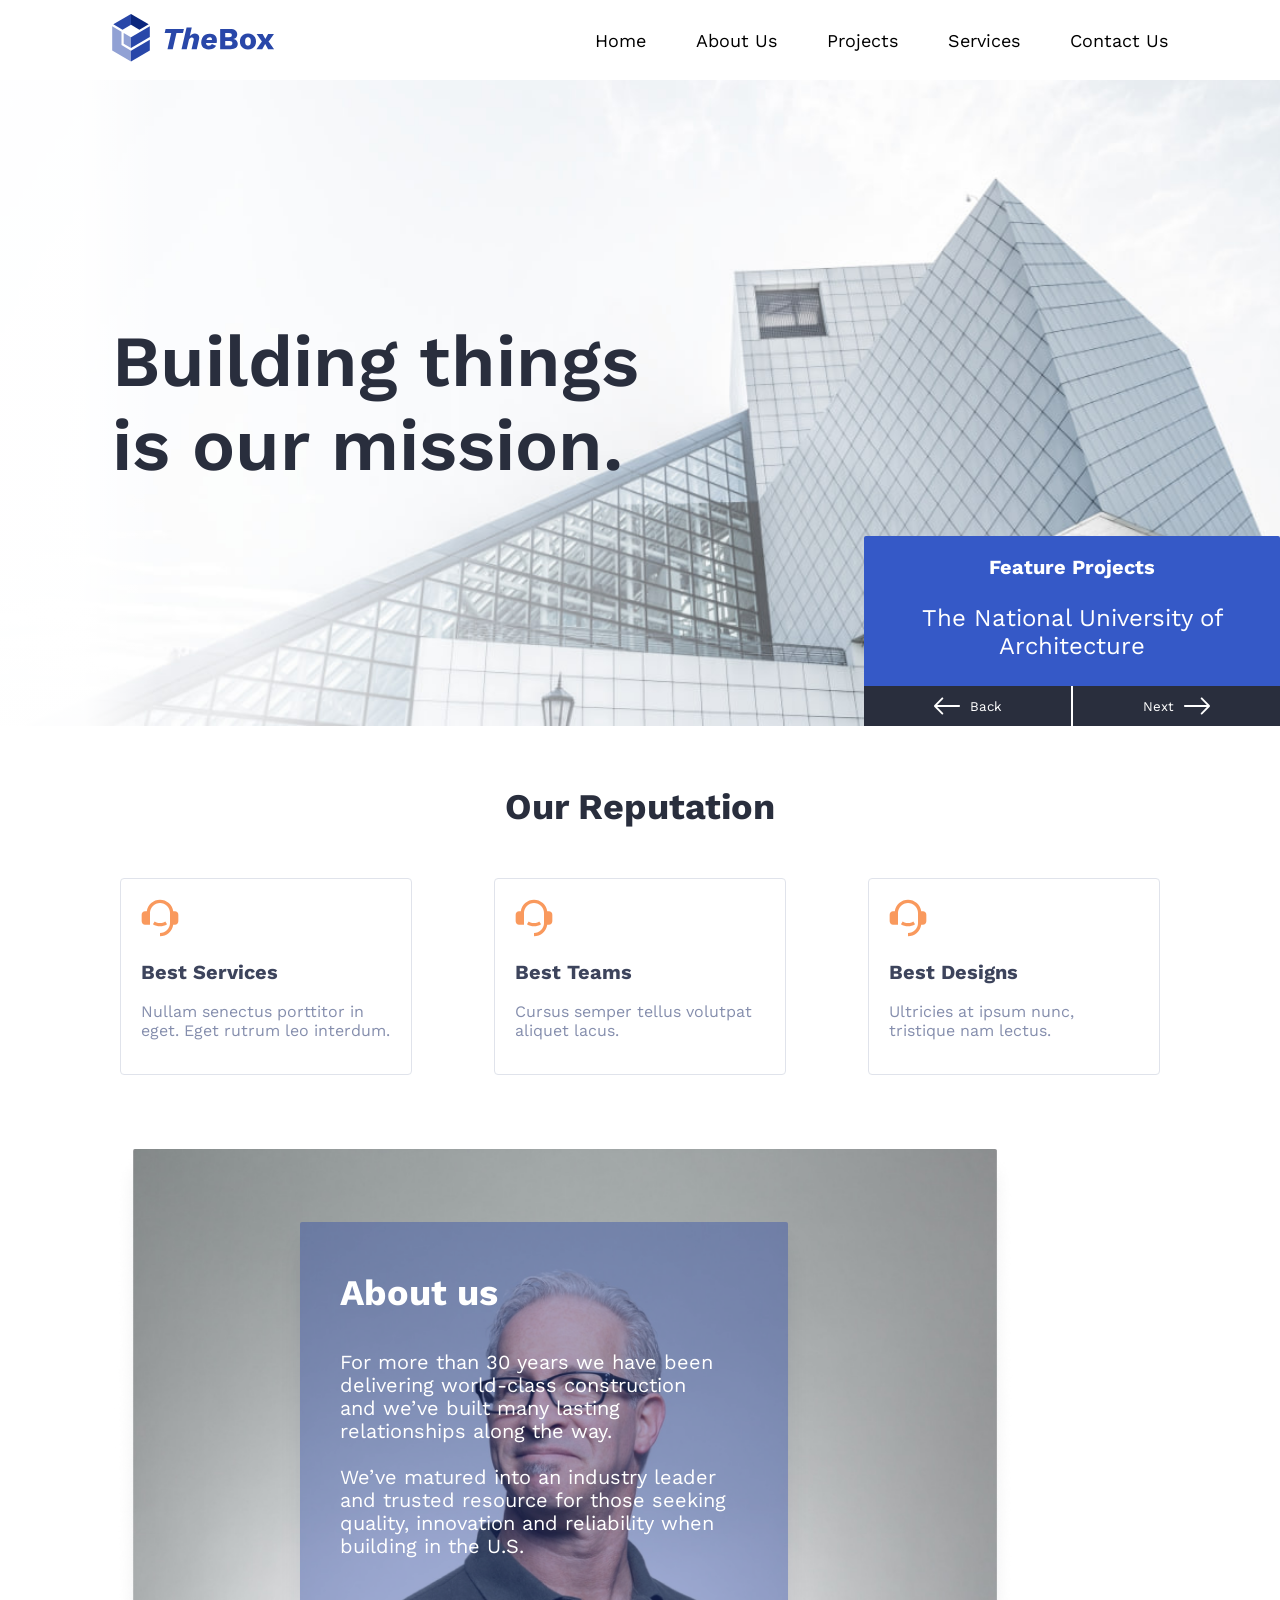
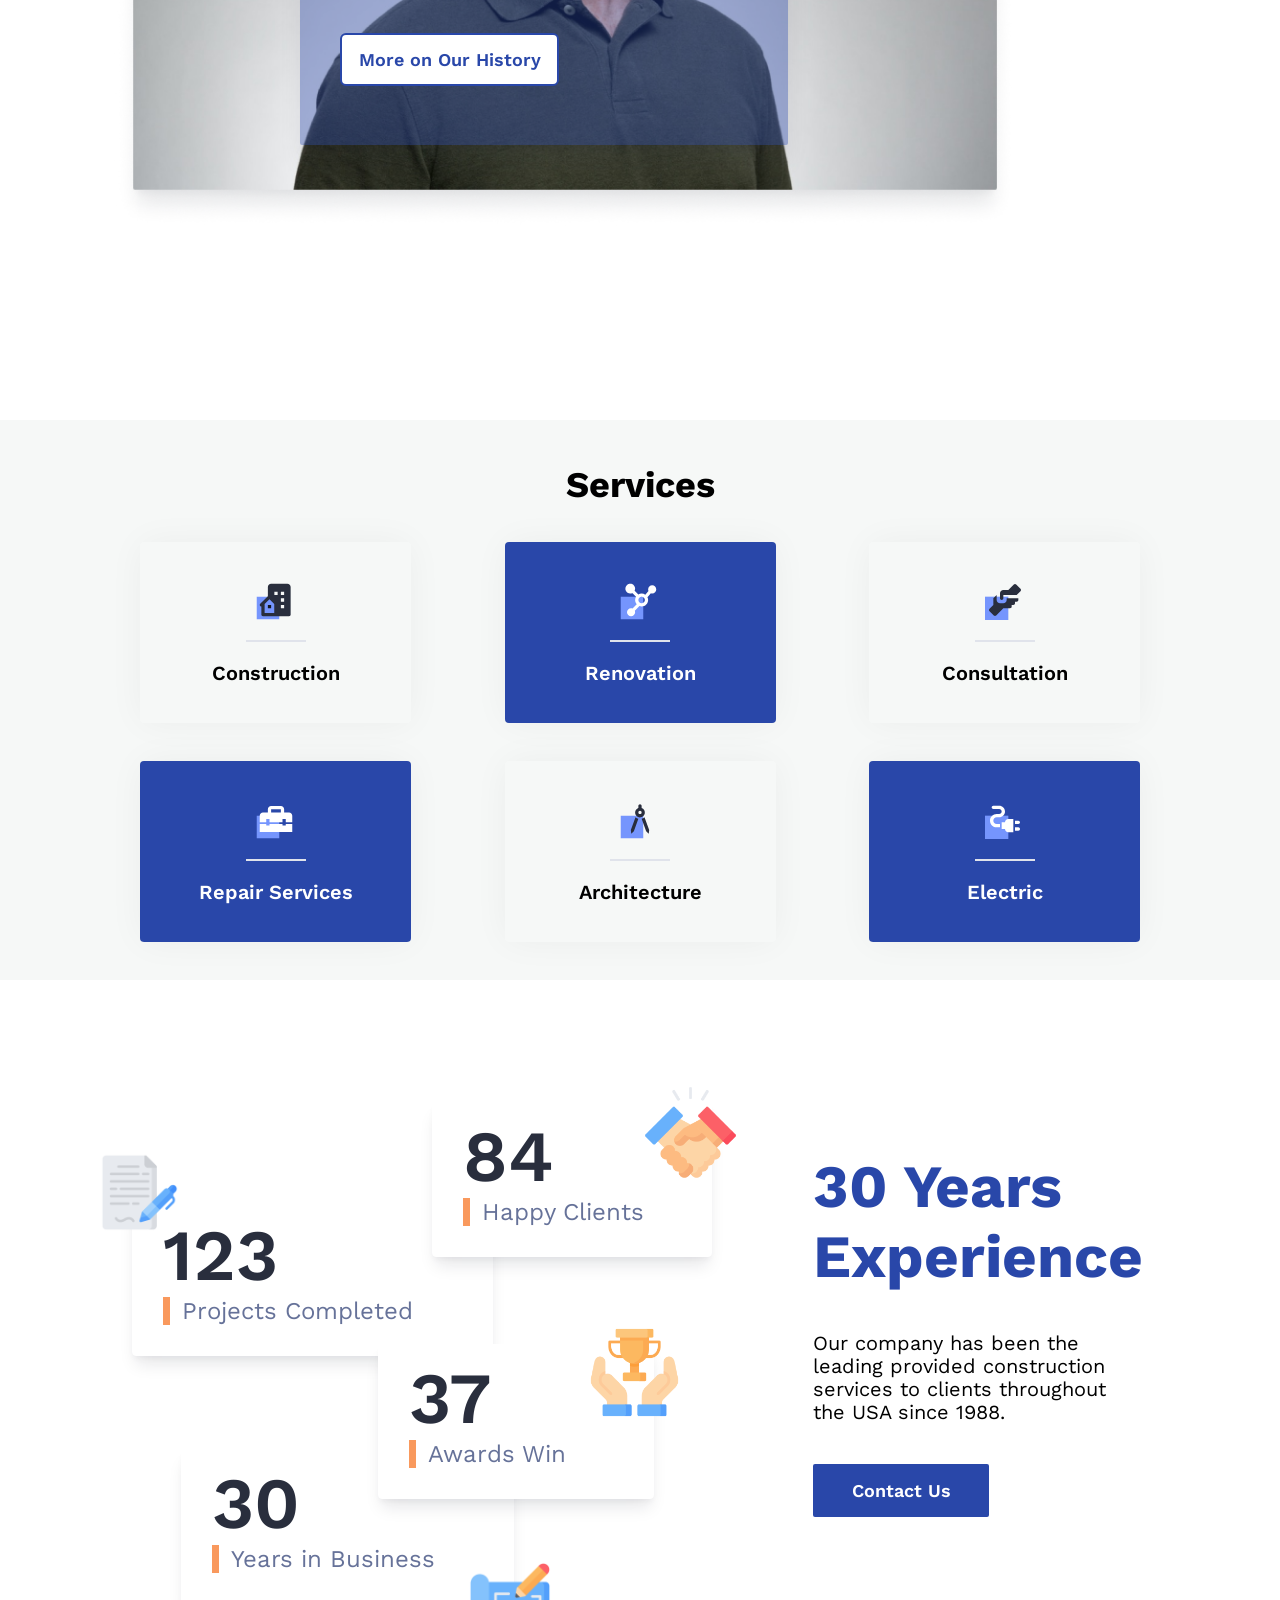
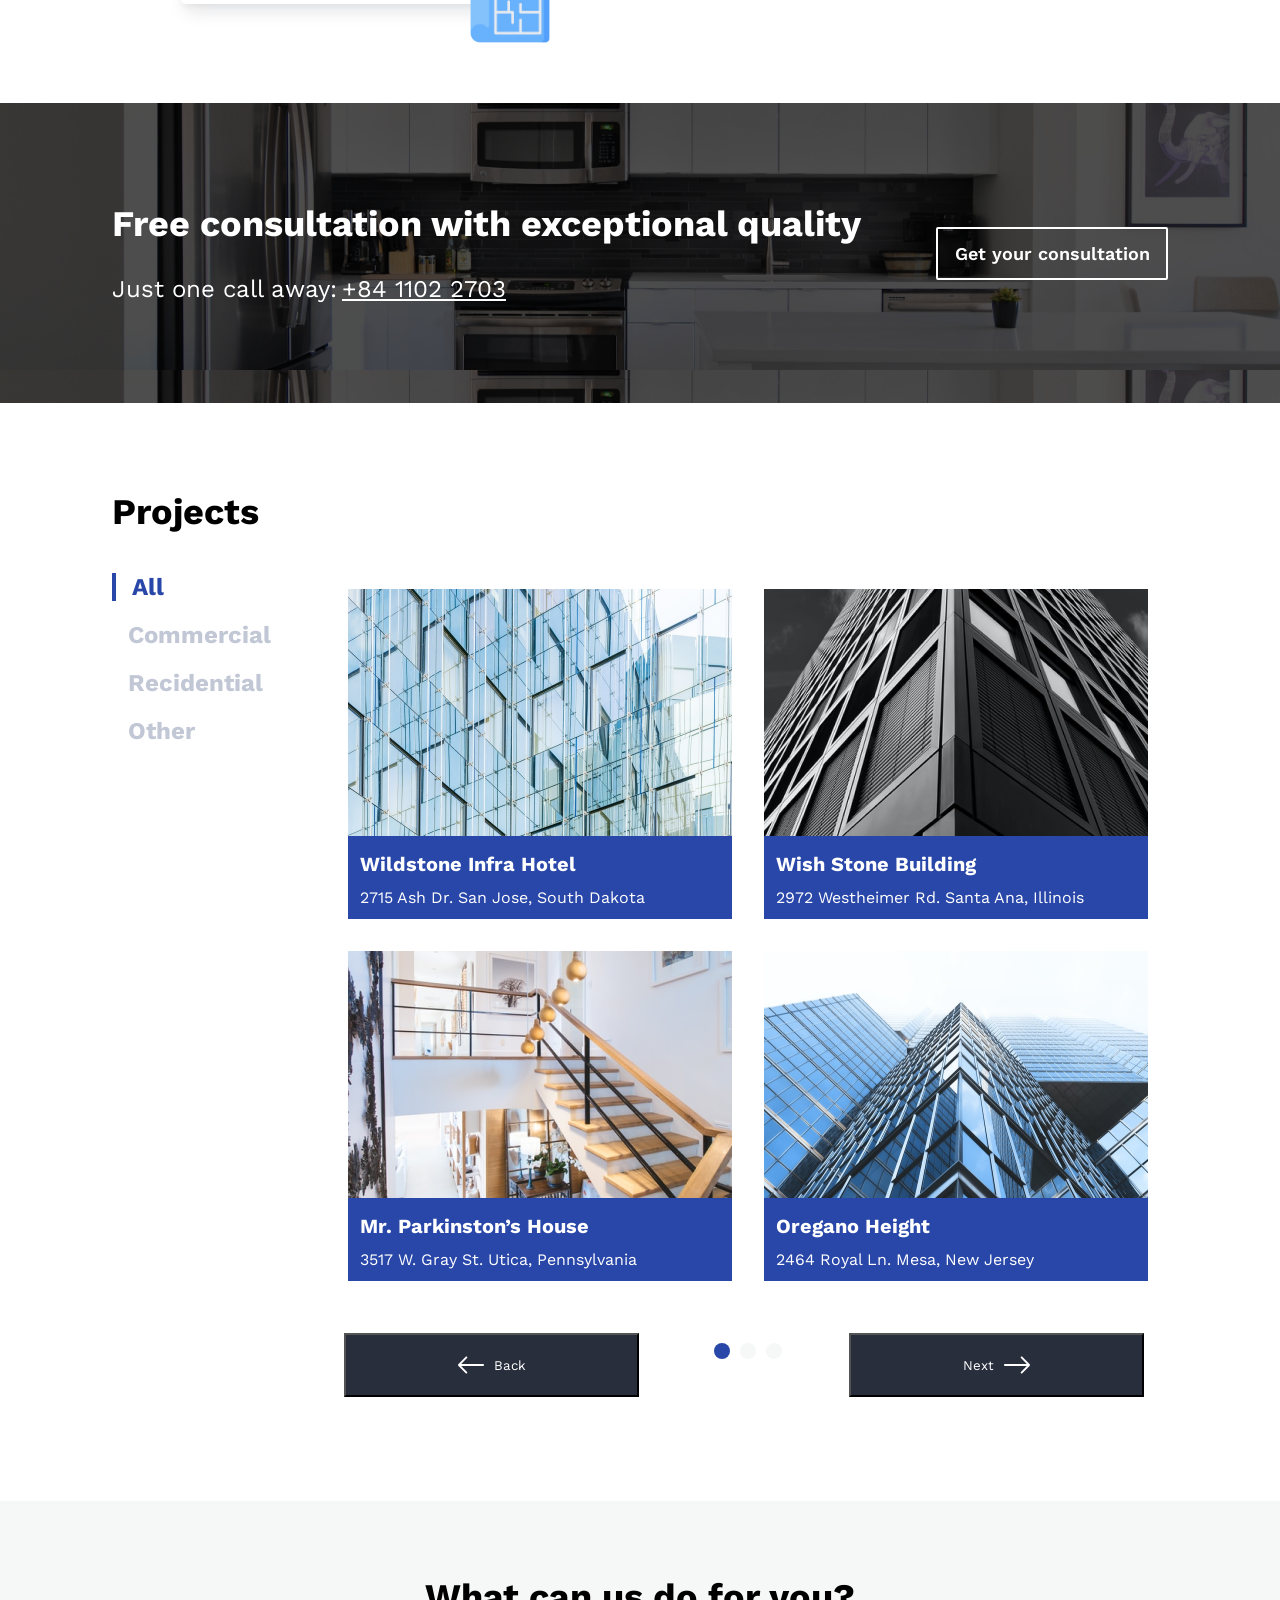
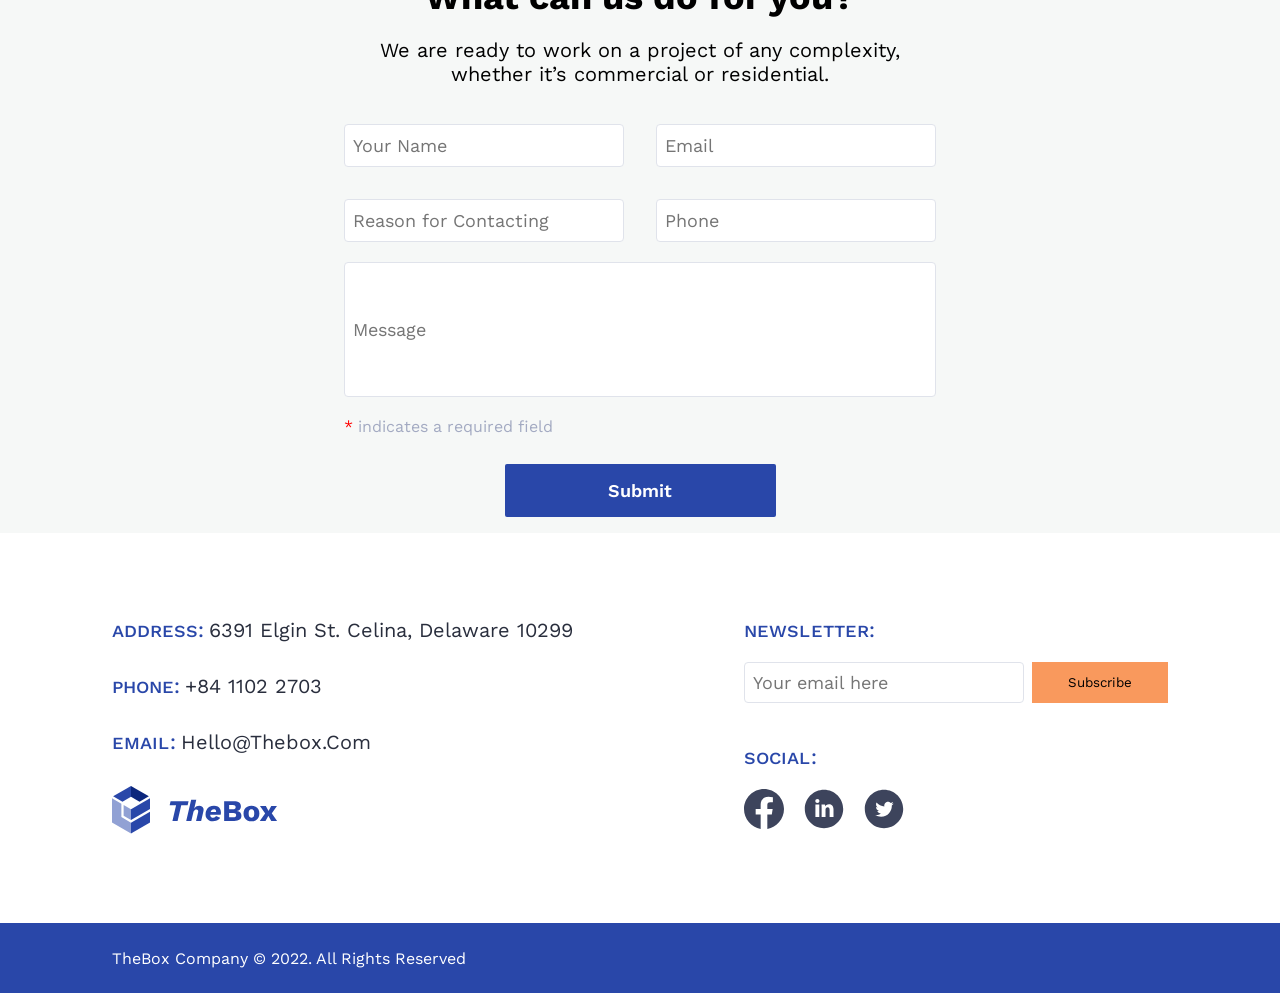
<file: main.html>
<!DOCTYPE html>
<html lang="en">
    <head>
        <meta name="viewport" content="width=device-width, initial-scale=1.0" />
        <title>TheBox</title>
        <link rel="stylesheet" href="css/style.css" />
        <!-- <link rel="stylesheet" href="slick/slick.css"> -->
    </head>
    <body class="body">
        <!-- ----------------------------------------------------- -->
        <header class="header">
            <div class="header-logo">
                <a href="main.html">
                    <img class="header-logo_img" src="/image/Logo.svg" alt="Logo">
                </a>
                <a href="main.html">
                    <img class="header-logo_text" src="/image/TheBox.svg" alt="TheBox">
                </a>       
            </div>
            <div class="header_menu">
                <p>Home</p>
                <p>About Us</p>
                <p>Projects</p>
                <p>Services</p>
                <p>Contact Us</p>
            </div>
            <div class="header_menuMobile">
                <img src="image/icons8-menu.svg" alt="">
                <div class="header_menuMobile-popUp">
                    <p>Home</p>
                    <p>About Us</p>
                    <p>Projects</p>
                    <p>Services</p>
                    <p>Contact Us</p>
                </div>
            </div>
            
        </header>
        <!-- ----------------------------------------------------- -->
        <main class="main">
            <div class="main-hero">
                <h1>Building things <br>is our mission.</h1>
                <div class="main-slider">
                    <div class="main-slider-elem">
                        <p class="main-slider_head">Feature Projects</p>
                        <p class="main-slider_cont">The National University of Architecture</p>
                    </div>
                    <div class="main-slider-elem">
                        <p class="main-slider_head">Feature Projects</p>
                        <p class="main-slider_cont">The National University of Architecture</p>
                    </div>
                    <div class="main-slider-elem">
                        <p class="main-slider_head">Feature Projects</p>
                        <p class="main-slider_cont">The National University of Architecture</p>
                    </div>
                </div>
            </div>
            <div class="main-reasons">
                <h4 class="main-reasons_textH">Our Reputation</h4>
                <div class="main-resons-blocks">
                    <div class="main-resons-left block">
                        <img src="/image/operator.svg" alt="operator">
                        <p class="main-reasons_best">Best Services</p>
                        <p class="main-reasons_text">Nullam senectus porttitor in eget. Eget rutrum leo interdum.</p>
                    </div>
                    <div class="main-resons-center block">
                        <img src="/image/operator.svg" alt="operator">
                        <p class="main-reasons_best">Best Teams</p>
                        <p class="main-reasons_text">Cursus semper tellus volutpat aliquet lacus. </p>
                    </div>
                    <div class="main-resons-right block">
                        <img src="/image/operator.svg" alt="operator">
                        <p class="main-reasons_best">Best Designs</p>
                        <p class="main-reasons_text">Ultricies at ipsum nunc, tristique nam lectus.</p>
                    </div>
                </div>
            </div>
            <div class="main-aboutUs">
                <img class="main-aboutUs_face" src="/image/face.png" alt="face">
                <div class="main-aboutUs-box">
                    <h4>About us</h4>
                    <div class="main-aboutUs-box_text">
                        <p>For more than 30 years we have been delivering world-class construction and we’ve built many lasting relationships along the way.<br>
                            <br>
                            We’ve matured into an industry leader and trusted resource for those seeking quality, innovation and reliability when building in the U.S.</p>
                    </div>
                    <button class="main-aboutUs-box_but">More on Our History</button>
                </div>
            </div>
            <div class="main-services">
                <h4>Services</h4>
                <div class="main-services-boxs">
                    <div class="main-services-boxs-box">
                        <img src="/image/construction.svg" alt="Construction">
                        <div class="main-services-boxs-box_line"></div>
                        <p>Construction</p>
                    </div>
                    <div class="main-services-boxs-box blue">
                        <img src="/image/renovation.svg" alt="Construction">
                        <div class="main-services-boxs-box_line"></div>
                        <p>Renovation</p>
                    </div>
                    <div class="main-services-boxs-box">
                        <img src="/image/Consultation.svg" alt="Construction">
                        <div class="main-services-boxs-box_line"></div>
                        <p>Consultation</p>
                    </div>
                    <div class="main-services-boxs-box blue">
                        <img src="/image/Repair.svg" alt="Construction">
                        <div class="main-services-boxs-box_line"></div>
                        <p>Repair Services</p>
                    </div>
                    <div class="main-services-boxs-box">
                        <img src="/image/Architecture.svg" alt="Construction">
                        <div class="main-services-boxs-box_line"></div>
                        <p>Architecture</p>
                    </div>
                    <div class="main-services-boxs-box blue">
                        <img src="/image/Electric.svg" alt="Construction">
                        <div class="main-services-boxs-box_line"></div>
                        <p>Electric</p>
                    </div>
                </div>
            </div>
            <div class="main-stats">
                <div class="main-stats-prodject main-stats-block">
                    <h1>123</h1>
                    <div class="main-stats-block-group">
                        <div class="main-stats-block-group_polosa"></div>
                        <p>Projects Completed</p>
                    </div>
                    <img class="main-stats-block_iconLeft icon" src="/image/prodjects.svg" alt="prodjects">
                </div>
                <div class="main-stats-client main-stats-block">
                    <h1>84</h1>
                    <div class="main-stats-block-group">
                        <div class="main-stats-block-group_polosa"></div>
                        <p>Happy Clients</p>
                    </div>
                    <img class="main-stats-block_iconRight icon" src="/image/client.svg" alt="client">
                </div>
                <div class="main-stats-business main-stats-block">
                    <h1>30</h1>
                    <div class="main-stats-block-group">
                        <div class="main-stats-block-group_polosa"></div>
                        <p>Years in Business</p>
                    </div>
                    <img class="main-stats-block_icon icon" src="/image/business.svg" alt="business">
                </div>
                <div class="main-stats-win main-stats-block">
                    <h1>37</h1>
                    <div class="main-stats-block-group">
                        <div class="main-stats-block-group_polosa"></div>
                        <p>Awards Win</p>
                    </div>
                    <img class="main-stats-block_iconRight icon" src="/image/win.svg" alt="win">
                </div>
                <div class="main-stats-info">
                    <h2>30 Years Experience</h2>
                    <p>Our company has been the leading provided construction services to clients throughout the USA since 1988.</p>
                    <button>Contact Us</button>
                </div>
            </div>
            <div class="main-consultation">
                <div class="main-consultation-text">
                    <h4>Free consultation with exceptional quality</h4>
                    <div class="main-consultation-text-group">
                        <p>Just one call away:</p>
                        <p class="main-consultation-text-number">+84 1102 2703</p>
                    </div>
                </div>
                <button>Get your consultation</button>
            </div>
            <div class="main-projects">
                <div class="main-projects-menu">
                    <h4>Projects</h4>
                    <div class="main-projects-menu-button">
                        <button class="active">All</button>
                        <button>Commercial</button>
                        <button>Recidential</button>
                        <button>Other</button>
                    </div>
                </div>
                <div class="main-projects-slider">
                    <div class="main-projects-slider-elems">
                        <div class="main-projects-slider-elem">
                            <img src="image/slider/img1.png" alt="#">
                            <div class="main-projects-slider-elem-text">
                                <p class="main-projects-slider-elem__header">Wildstone Infra Hotel</p>
                                <p class="main-projects-slider-elem__info">2715 Ash Dr. San Jose, South Dakota</p>
                            </div>
                            
                        </div>
                        <div class="main-projects-slider-elem">
                            <img src="image/slider/img2.png" alt="#">
                            <div class="main-projects-slider-elem-text">
                                <p class="main-projects-slider-elem__header">Wish Stone Building</p>
                                <p class="main-projects-slider-elem__info">2972 Westheimer Rd. Santa Ana, Illinois </p>
                            </div>
                        </div>
                        <div class="main-projects-slider-elem">
                            <img src="image/slider/img3.png" alt="#">
                            <div class="main-projects-slider-elem-text">
                                <p class="main-projects-slider-elem__header">Mr. Parkinston’s House</p>
                                <p class="main-projects-slider-elem__info">3517 W. Gray St. Utica, Pennsylvania</p>
                            </div>
                        </div>
                        <div class="main-projects-slider-elem">
                            <img src="image/slider/img4.png" alt="#">
                            <div class="main-projects-slider-elem-text">
                                <p class="main-projects-slider-elem__header">Oregano Height</p>
                                <p class="main-projects-slider-elem__info">2464 Royal Ln. Mesa, New Jersey </p>
                            </div>
                        </div>
                        <!--  -->
                        <div class="main-projects-slider-elem">
                            <img src="image/slider/img1.png" alt="#">
                            <div class="main-projects-slider-elem-text">
                                <p class="main-projects-slider-elem__header">Wildstone Infra Hotel</p>
                                <p class="main-projects-slider-elem__info">2715 Ash Dr. San Jose, South Dakota</p>
                            </div>
                            
                        </div>
                        <div class="main-projects-slider-elem">
                            <img src="image/slider/img2.png" alt="#">
                            <div class="main-projects-slider-elem-text">
                                <p class="main-projects-slider-elem__header">Wish Stone Building</p>
                                <p class="main-projects-slider-elem__info">2972 Westheimer Rd. Santa Ana, Illinois </p>
                            </div>
                        </div>
                        <div class="main-projects-slider-elem">
                            <img src="image/slider/img3.png" alt="#">
                            <div class="main-projects-slider-elem-text">
                                <p class="main-projects-slider-elem__header">Mr. Parkinston’s House</p>
                                <p class="main-projects-slider-elem__info">3517 W. Gray St. Utica, Pennsylvania</p>
                            </div>
                        </div>
                        <div class="main-projects-slider-elem">
                            <img src="image/slider/img4.png" alt="#">
                            <div class="main-projects-slider-elem-text">
                                <p class="main-projects-slider-elem__header">Oregano Height</p>
                                <p class="main-projects-slider-elem__info">2464 Royal Ln. Mesa, New Jersey </p>
                            </div>
                        </div>
                         <!--  -->
                         <div class="main-projects-slider-elem">
                            <img src="image/slider/img1.png" alt="#">
                            <div class="main-projects-slider-elem-text">
                                <p class="main-projects-slider-elem__header">Wildstone Infra Hotel</p>
                                <p class="main-projects-slider-elem__info">2715 Ash Dr. San Jose, South Dakota</p>
                            </div>
                            
                        </div>
                        <div class="main-projects-slider-elem">
                            <img src="image/slider/img2.png" alt="#">
                            <div class="main-projects-slider-elem-text">
                                <p class="main-projects-slider-elem__header">Wish Stone Building</p>
                                <p class="main-projects-slider-elem__info">2972 Westheimer Rd. Santa Ana, Illinois </p>
                            </div>
                        </div>
                        <div class="main-projects-slider-elem">
                            <img src="image/slider/img3.png" alt="#">
                            <div class="main-projects-slider-elem-text">
                                <p class="main-projects-slider-elem__header">Mr. Parkinston’s House</p>
                                <p class="main-projects-slider-elem__info">3517 W. Gray St. Utica, Pennsylvania</p>
                            </div>
                        </div>
                        <div class="main-projects-slider-elem">
                            <img src="image/slider/img4.png" alt="#">
                            <div class="main-projects-slider-elem-text">
                                <p class="main-projects-slider-elem__header">Oregano Height</p>
                                <p class="main-projects-slider-elem__info">2464 Royal Ln. Mesa, New Jersey </p>
                            </div>
                        </div>
                    </div>
                </div>
            </div>
            <div class="main-forms">
                <h4>What can us do for you?</h4>
                <p>We are ready to work on a project of any complexity, whether it’s commercial or residential.</p>
                <div class="main-forms-inputs">
                    <div class="main-forms-inputs-small">
                        <input type="text" placeholder="Your Name">
                        <input type="text" placeholder="Email">
                        <input type="text" placeholder="Reason for Contacting">
                        <input type="text" placeholder="Phone">
                    </div>
                    <input type="text" class="main-forms-inputs-big" placeholder="Message">
                    <div class="main-forms-inputs-description">
                        <p class="red">*</p>
                        <p class="grey">indicates a required field</p>
                    </div>
                </div>
                <button class="main-forms-inputs__but submit">Submit</button>
                
            </div>
        </main>
        <!-- ----------------------------------------------------- -->
        <footer class="footer">
            <div class="footer-top">
                <div class="footer-top-info">
                    <div class="footer-top-info-line">
                        <p class="blue-color">ADDRESS:</p><p class="footer-top-info-line-text">6391 Elgin St. Celina, Delaware 10299</p>
                    </div>
                    <div class="footer-top-info-line">
                        <p class="blue-color">PHONE:</p><p class="footer-top-info-line-text">+84 1102 2703</p>
                    </div>
                    <div class="footer-top-info-line">
                        <p class="blue-color">EMAIL:</p><p class="footer-top-info-line-text">hello@thebox.com</p>
                    </div>
                    <div class="footer-top-info-line">
                        <a href="main.html">
                            <img  src="image/Logo.svg" alt="logo">
                        </a>
                        <a href="main.html">
                            <img class="footer-top-info-line-textLogo"  src="image/TheBox.svg" alt="TheBox">
                        </a>
                    </div>
                </div>
                <div class="footer-top-connection">
                    <div class="footer-top-connection-group">
                        <p class="blue-color">Newsletter:</p>
                        <div class="footer-top-connection-input">
                            <input type="text" placeholder="Your email here">
                            <button>Subscribe</button>
                        </div>
                    </div>
                    <div class="footer-top-connection-group">
                        <p class="blue-color">Social:</p>
                        <div class="footer-top-connection-networks">
                            <a href="https://ru-ru.facebook.com/">
                                <img src="image/akar-icons_facebook-fill.svg" alt="Facebook">
                            </a>
                            <a href="https://ru.linkedin.com/">
                                <img src="image/entypo-social_linkedin-with-circle.svg" alt="Linkedin">
                            </a>
                            <a href="https://twitter.com/?lang=ru">
                                <img src="image/entypo-social_twitter-with-circle.svg" alt="Twitter">
                            </a>
                        </div>
                    </div>
                </div>
            </div>
            <div class="footer-bottom">
                <p>TheBox Company © 2022. All Rights Reserved</p>
            </div>
        </footer>
        <div class="pop-up">
            <div class="pop-up-main-forms">
                <h4>What can us do for you?</h4>
                <p>We are ready to work on a project of any complexity, whether it’s commercial or residential.</p>
                <div class="main-forms-inputs">
                    <div class="main-forms-inputs-small">
                        <input id="name" type="text" placeholder="Your Name">
                        <input id="email" type="text" placeholder="Email">
                        <input id="reason" type="text" placeholder="Reason for Contacting">
                        <input id="phone" type="text" placeholder="Phone">
                    </div>
                    <input type="text" class="main-forms-inputs-big" placeholder="Message">
                    <div class="main-forms-inputs-description">
                        <p class="red">*</p>
                        <p class="grey">indicates a required field</p>
                    </div>
                </div>
                <button class="main-forms-inputs__but submit">Submit</button>
                <button class="main-forms-inputs__but cancle">Cancle</button>
            </div>
        </div>
        <script src="https://code.jquery.com/jquery-3.7.0.min.js"></script>
        <script src="slick/slick.min.js"></script>
        <script src="/js/script.js"></script>
    </body>
</html>
</file>
<file: css/style.css>
@import url('https://fonts.googleapis.com/css2?family=Work+Sans&display=swap');
* {
    padding: 0;
    margin: 0;
    box-sizing: border-box;
    font-family: 'Work Sans';
    font-style: normal;
}
h1{
    font-weight: 600;
    font-size: 72px;
    line-height: 84px;
}
h2{
    font-weight: 700;
    font-size: 60px;
    line-height: 70px;
    color: #2947A9;
}
h4{
    font-weight: 700;
    font-size: 36px;
    line-height: 42px;
}
html{
    display: flex;
    justify-content: center;
}
.body{
    /* max-width: 1440px; */
    width: 100%;
}
/* шапка ------------------------------------------------------------------------------ */
.header{
    width: 100%;
    height: 80px;
    background-color: #fff;
    display: flex;
    flex-direction: row;
    justify-content: space-between;
}
.header-logo {
    display: flex;
    gap: 14px;
    margin-left: 112px;
    align-items: center;
}
.header-logo_img{
    width: 38px;
    height: 47.5px;    
}
.header-logo_text{
    width: 111px;
    height: 35px;    
}
.header_menu{
    display: flex;
    flex-direction: row;
    gap: 50px;
    align-items: center;
    margin-right: 112px;
    font-weight: 400;
    font-size: 18px;
    line-height: 21px;
    
}
.header_menuMobile{
    display: none;
}
.header_menuMobile img{
    width: 40px;
    height: 40px;
    margin-right: 10px;
    display: none;
}
.header_menuMobile-popUp{
    display: flex;
    position: absolute;
    z-index: 99;
    gap: 5px;
    width: 150px;
    align-items: center;
    background: #F6F8F7;
    border-radius: 10%;
    border: 1px solid #292E3D;
    padding: 10px 10px;
    top: 90px;
    right: 10px;
    flex-direction: column;
    font-weight: 400;
    font-size: 18px;
    line-height: 21px;
    visibility: hidden;

    opacity: 0;
    transform: translateY(-10px);
    transition: opacity 0.3s ease-out, transform 0.3s ease-out;
}
.header_menuMobile-popUp.show {
    opacity: 1;
    transform: translateY(0);
}

.header_menuMobile-popUp p:hover{
    color: #F9995D;
    font-weight: 600;
    cursor: pointer;
}
.header_menu p:hover{
    color: #F9995D;
    font-weight: 600;
    cursor: pointer;
}
/* Контент ------------------------------------------------------------------------------*/

.main-hero{
    height: 646px;
    background: 
    linear-gradient(90deg, rgba(255, 255, 255, 0.9) 6.58%,
                           rgba(255, 255, 255, 0) 12.38%), 
                             url(/image/Hero.png);
    background-size: cover;
    display: flex;
    align-items: center;
    position: relative;
}  
.main-hero h1{
    margin-left: 112px;
    color: #292E3D;
}
.main-slider{
    position: relative;
}
.main-slider .slick-arrow{
    position: absolute;
    width: 208px;
    height: 40px;
    background: var(--neutral-800, #292E3D);
    color: #fff;
    border: none;
    display: flex;
    align-items: center;
    justify-content: center;
    gap: 10px;
}
.slick-arrow:hover{
    opacity: 0.8;
}
.main-slider .slick-next{
    bottom: 0px;
    right: 0px;
    border-left: 1px solid #fff;
}
.main-slider .slick-prev{
    bottom: 0px;
    left: 0px;
    border-right: 1px solid #fff;
}

.main-slider{
    width: 416px;
    height: 190px;
    background-color: #3559C7;
    position: absolute;
    right: 0px;
    bottom: 0px;
    display: flex;
    text-align: center;
    border-radius: 2px 2px 0px 0px;
}
.main-slider p{
    color: #FFFFFF;
}
.main-slider-elem{
    display: flex;
    flex-direction: column;
    gap: 25px;
    width: 416px;
}
.main-slider_head{
    font-weight: 700;
    font-size: 20px;
    line-height: 23px;
    margin-top: 20px;
}
.main-slider_cont{
    font-weight: 400;
    font-size: 24px;
    line-height: 28px;
}
.main-slider-buuttons{
    display: flex;
    flex-direction: row;
}
.main-slider-buuttons button{
    background-color: #292E3D;;
    height: 40px;
    width: 50%;
    font-weight: 400;
    font-size: 18px;
    line-height: 21px;
    color: #fff;
    display: flex;
    justify-content: center;
    align-items: center;
    gap: 10px;
    border: none;
}
.main-slider-buuttons button:hover{
    cursor: pointer;
    opacity: 0.8;
}
.main-reasons{
    margin-top: 60px;
    display: flex;
    flex-direction: column;
    align-items: center;
}
.main-reasons_textH{
    color: #292E3D;
    text-align: center;
}
.main-resons-blocks{
    display: flex;
    flex-direction: row;
    margin-top: 50px;
    justify-content: space-between;
    width: 1040px;
    margin-left: 10px;
    margin-right: 10px;
}
.block{
    width: 292px;
    height: 197px;
    padding: 20px 20px 40px;
    background-color: #fff;
    border: 1.4px solid #E0E3EB;
    border-radius: 4px;
}
.main-reasons_best{
    font-weight: 700;
    font-size: 20px;
    line-height: 23px;
    color: #3D445C;
    margin-top: 20px;
}
.main-reasons_text{
    font-weight: 400;
    font-size: 16px;
    line-height: 19px;
    color: #858EAD;
    margin-top: 18px;
}
.main-aboutUs{
    height: 945px;
    position: relative;
}
.main-aboutUs_face{
    max-width: 902px;
    margin-left: 114px;
    margin-top: 74px;
}
.main-aboutUs-box{
    width: 488px;
    height: 523px;
    background: #2947A9;
    box-shadow: 0px 20px 24px -4px rgba(17, 24, 39, 0.1), 0px 8px 8px -4px rgba(17, 24, 39, 0.04);
    border-radius: 2px;
    position: absolute;
    left: calc(50% - 488px/2 + 364px);
    top: 147px;
}
.main-aboutUs-box h4{
    color: #FFFFFF;
    margin-top: 50px;
    margin-left: 40px;
}
.main-aboutUs-box_text{
    font-weight: 400;
    font-size: 20px;
    line-height: 23px;
    color: #FFFFFF;
    margin-left: 40px;
    margin-top: 37px;
    padding-right: 60px;
}
.main-aboutUs-box_but{
    box-sizing: border-box;
    background: #FFFFFF;

    border: 2px solid #2947A9;
    border-radius: 6px;
    width: 219px;
    height: 53px;
    margin-left: 40px;
    margin-top: 75px;

    font-weight: 600;
    font-size: 18px;
    line-height: 21px;
    text-align: center;
    color: #2947A9;

}
.main-aboutUs-box_but:hover{
    cursor: pointer;
    opacity: 0.8;
}
.main-services{
    display: flex;
    flex-direction: column;
    align-items: center;
    background: #F6F8F7;
    height: auto;
}
.main-services h4{
    padding-top: 44px;
    text-align: center;
    font-weight: 700;
    font-size: 36px;
    line-height: 42px;
}
.main-services-boxs{
    max-width: 1000px;
    margin-left: 10px;
    margin-right: 10px;
    margin-top: 36px;
    display: flex;
    flex-wrap: wrap;
    justify-content: space-between;
}
.main-services-boxs-box{
    width: 271px;
    height: 181px;
    margin-bottom: 38px;
    box-shadow: 0px 0px 37px -2px rgba(17, 24, 39, 0.05);
    border-radius: 4px;
    display: flex;
    flex-direction: column;
    gap: 20px;
    align-items: center;
}
.main-services-boxs-box:hover{
    cursor: pointer;
    opacity: 0.8;
}
.main-services-boxs-box img{
    margin-top: 38px;
    width: 40px;
    height: 40px;
}
.main-services-boxs-box p{
    font-weight: 600;
    font-size: 20px;
    line-height: 23px;
}
.blue{
    background-color: #2947A9;
    color: #fff;
}
.main-services-boxs-box_line{
    width: 60px;
    height: 2px;
    border-top: 2px solid #E0E3EB;
}
.main-stats{
    height: 723px;
    display: flex;
    justify-content: flex-end;
    position: relative;
}
.main-stats-info{
    display: flex;
    flex-direction: column;
    gap: 40px;
    margin-right: 137px;
    margin-top: 172px;
    
}
.main-stats-info h2{
    width: 260px;
    height: 140px;
}
.main-stats-info p{
    width: 330px;
    font-weight: 400;
    font-size: 20px;
    line-height: 23px;
}
.main-stats-info button{
    width: 176px;
    height: 53px;
    background: #2947A9;
    border: none;
    border-radius: 2px;
    color: #FFFFFF;
    font-weight: 600;
    font-size: 18px;
    line-height: 21px;
}
.main-stats-info button:hover{
    cursor: pointer;
    opacity: 0.8;
}
.main-stats-client{
    width: 280px;
    left: calc(50% - 280px/2 - 68px);
    top: 122px;
    
}
.main-stats-prodject{
    width: 361px;
    left: calc(50% - 361px/2 - 327.5px);
    top: 221px;
    
}
.main-stats-win{
    width: 276px;
    left: calc(50% - 276px/2 - 124px);
    top: 364px;
    
}
.main-stats-business{
    width: 333px;
    left: calc(50% - 333px/2 - 292.5px);
    top: 469px;
   
}
.main-stats-block{
    position: relative;
    position: absolute;
    display: flex;
    flex-direction: column;
    height: 155px;
    background-color: #fff;
    box-shadow: 0px 12px 16px -4px rgba(17, 24, 39, 0.1), 0px 4px 6px -2px rgba(17, 24, 39, 0.05);
    border: 1px solid #FFFFFF;
    border-radius: 4px;
    padding: 30px;
}
.main-stats-block h1{
    color: #292E3D;
    width: 115px;
    height: 65px;
    display: flex;
    align-items: flex-end;

}
.main-stats-block p{
    font-weight: 400;
    font-size: 24px;
    line-height: 28px;
    color: #667299;
}
.main-stats-block-group{
    display: flex;
    gap: 12px;
}
.main-stats-block-group_polosa{
    width: 7px;
    height: 28px;
    background: #F9995D;
    content: " ";
}
.main-stats-block_iconRight{
    position: absolute;
    right: -28px;
    top: -19px;

}
.main-stats-block_iconLeft{
    position: absolute;
    left: -33px;
    top: -49px;
}
.main-stats-block_icon{
    position: absolute;
    right: -39px;
    bottom: -42px;
}
.main-consultation{
    background: linear-gradient(0deg, rgba(0, 0, 0, -0.3), rgba(0, 0, 0, -0.3)), url(/image/consultation.png);
    height: 300px;
    display: flex;
    flex-direction: row;
    justify-content: space-between;
    align-items: center;
    color: #fff;
    padding: 0px 112px;
    background-size: contain;
}
.main-consultation button{
    width: 232px;
    height: 53px;
    border: 2px solid #FFFFFF;
    border-radius: 2px;
    background: transparent;
    font-weight: 600;
    font-size: 18px;
    line-height: 21px;
    color: #fff;


}
.main-consultation button:hover{
    cursor: pointer;
    opacity: 0.8;
}
.main-consultation-text{
    display: flex;
    flex-direction: column;
    gap: 30px;
    align-content: center;
    
}
.main-consultation-text-group{
    display: flex;
    flex-direction: row;
    gap: 5px;
    font-weight: 400;
    font-size: 24px;
    line-height: 28px;
}
.main-consultation-text-number{
    text-decoration: underline;
}
.main-projects{
    height: 1098px;
    justify-content: space-between;
    display: flex;
    flex-direction: row;
    padding: 0 112px;
}


.main-projects-menu{
    display: flex;
    flex-direction: column;
    gap: 40px;
    margin-top: 88px;
}
.main-projects-menu-button{
    display: flex;
    flex-direction: column;
    gap: 20px;
}
.main-projects-menu-button button{
    text-align: start;
    padding-left: 16px;
    background: transparent;
    color: #C2C7D6;
    border: none;
    font-weight: 700;
    font-size: 24px;
    line-height: 28px;
}
.main-projects-menu-button button:hover{
    cursor: pointer;
    opacity: 0.8;
}
.main-projects-menu-button button.active {
    border-left: 4px solid #2947A9;
    color: #2947A9;
}
.main-projects-slider{
    display: flex;
    flex-direction: column;
    
    gap: 32px;
}
.main-projects-slider-elems{
    margin-top: 170px;
    gap: 32px;
}

.main-projects-slider-elem{
    display: flex;
    flex-direction: column;
    background-color: #2947A9;
    max-width: 384px;
}
.main-projects-slider-elem:hover{
    cursor: pointer;
    opacity: 0.8;
}
.main-projects-slider-elem img{
    max-width: 384px;
    max-height: 247px;
}

.main-projects-slider-nav{
    display: flex;
    flex-direction: row;
    justify-content: flex-end;
    gap: 33px;
}
.main-projects-slider-nav-dots{
    display: flex;
    flex-direction: row;
    align-items: center;
    gap: 16px;
}
.main-projects-slider-nav-dots__item{
    width: 16px;
    height: 16px;
    background-color: #F6F8F7;
    border-radius: 50%;
}
.main-projects-slider-nav-dots__item:hover{
    cursor: pointer;
}
.dot-activ{
    background: #2947A9;
}
.main-projects-slider-nav__but{
    width: 295px;
    height: 64px;
    background-color: #292E3D;
    color: #FFFFFF;
    display: flex;
    justify-content: center;
    align-items: center;
    gap: 10px;
}
.main-projects-slider-nav__but:hover{
    cursor: pointer;
    opacity: 0.8;
}
.main-projects-slider-elem-text{
    display: flex;
    flex-direction: column;
    gap: 12px;
    margin: 12px;
    color: #FFFFFF;
}
.main-projects-slider-elem__header{
    font-size: 20px;
    font-weight: 700;
}
.main-projects-slider-info{
    font-size: 18px;
}

.main-forms{
    height: 632px;
    display: flex;
    padding: 15px;
    flex-direction: column;
    align-items: center;
    text-align: center;
    
    background: var(--neutral-50, #F6F8F7);
}

.main-forms h4{
    font-size: 36px;
    font-weight: 700;
    margin-top: 60px;
    max-width: 432px;
}
.main-forms p{
    margin-top: 20px;
    max-width: 540px;
    font-size: 20px;
}

.main-forms-inputs-small{
    display: flex;
    flex-wrap: wrap;
    max-width: 592px;
    gap: 32px;
}
.main-forms-inputs{
    margin-top: 38px;
}
input{
    border-radius: 4px;
    border: 1px solid #E0E3EB;
    background: #FFF;
    font-size: 18px;
    color: #A3AAC2;
}
.main-forms-inputs-small input{
    width: 280px;
    padding: 10px 8px;
}
.main-forms-inputs-big{
    display: flex;
    width: 592px;
    margin-top: 20px;
    padding-left: 8px;
    height: 135px;
}
.main-forms-inputs-description{
    display: flex;
    flex-direction: row;
    
    display: flex;
    gap: 5px;
}
.main-forms-inputs-description p{
    font-size: 16px;
}
.grey{
    color: #A3AAC2;
}
.red{
    color: red;
}
.main-forms-inputs__but{
    margin-top: 28px;
    border-radius: 2px;
    border: none;
    background: #2947A9;
    width: 271px;
    padding: 16px 20px;
    justify-content: center;
    align-items: center;

    color: #FFF;
    font-weight: 600;
    font-size: 18px;
}
.main-forms-inputs__but:hover{
    cursor: pointer;
    opacity: 0.8;
}
.footer-top{
    display: flex;
    flex-direction: row;
    justify-content: space-between;
    margin: 85px 112px;
}
.footer-top-info{
    display: flex;
    flex-direction: column;
    gap: 32px;
}
.footer-top-info-line{
    display: flex;
    flex-direction: row;
    gap: 5px;
    align-items: center;
}
.blue-color{
    color: #2947A9;
    font-size: 20px;
    font-weight: 500;
    font-variant: all-small-caps;
}
.footer-top-info-line-text{
    color: #292E3D;
    font-size: 20px;
    text-transform: capitalize;
}
.footer-top-info-line-textLogo{
    margin-left: 14px;
}
.footer-top-connection{
    display: flex;
    flex-direction: column;
    gap: 42px;
}
.footer-top-connection-group{
    display: flex;
    flex-direction: column;
    gap: 20px;
}
.footer-top-connection-input{
    display: flex;
    flex-direction: row;
    gap: 8px;
}
.footer-top-connection-input input{
    display: flex;
    align-items: center;
    width: 280px;
    height: 41px;
    padding-left: 8px;

    font-size: 18px;
    color: #A3AAC2;
}
.footer-top-connection-input button{
    width: 136px;
    height: 41px;
    background: #F9995D;
    border: none;
}
.footer-top-connection-input button:hover{
    cursor: pointer;
    opacity: 0.8;
}
.footer-top-connection-networks{
    display: flex;
    flex-direction: row;
    gap: 20px;
}
.footer-bottom{
    display: flex;
    align-items: center;
    background: #2947A9;
    height: 70px;
}
.footer-bottom p{
    font-size: 16px;
    color: #FFF;
    margin-left: 112px;
}

.pop-up{
    top: 10%;
    left: 34%;
    background: #F6F8F7;
    position: fixed;
    border-radius: 10%;
    border: 1px solid #292E3D;
    justify-content: center;
    align-items: center;
    visibility: hidden;
}
.pop-up-main-forms{
    height: 632px;
    display: flex;
    padding: 15px;
    flex-direction: column;
    justify-content: center;
    align-items: center;
    text-align: center;
    z-index: 100;
}



.slick-track{
    display: flex;
    
}
.slick-list{
    overflow: hidden;
    width: 840px;
    
}
.main-projects-slider-elems .slick-arrow{
    position: absolute;
    bottom: -0px;
    width: 295px;
    height: 64px;
    padding: 4px 20px;
    justify-content: center;
    align-items: center;
    background: var(--neutral-800, #292E3D);
    color: #fff;
    display: flex;
    align-items: center;
    gap: 10px;
}
.main-projects-slider-elems .slick-prev{
    left: 16px;
}

.main-projects-slider-elems .slick-next{
    right: 24px;
}
.main-projects-slider-elems{
    position: relative;
}
.main-projects-slider-elems .slick-dots{
    display: flex;
    align-items: center;
    justify-content: center;
    height: 100px;
}
.main-projects-slider-elems .slick-dots li{
    list-style: none;
    margin: 0 5px;
}
.main-projects-slider-elems .slick-dots button{
    width: 16px;
    height: 16px;
    background: #F6F8F7;
    border-radius: 50%;
    border: none;
    font-size: 0;

}
.main-projects-slider-elems .slick-dots li.slick-active button{
    background: #2947A9;
}
.slick-slide div.main-projects-slider-elem{
    margin: 16px;
}
.slick-slide{
    display: flex;
    flex-direction: column;
    align-items: center;
}


@media screen and (max-width: 1440px){
    .pop-up{
        left: 23%;
    }
    .main-aboutUs-box{
        left: 300px;
        top: 147px;
        background: rgb(41, 71, 169, 0.4);;
    }
    
}
@media screen and (max-width: 1120px){
    .main-stats-info{
        margin: 0px;
        align-items: center;
        gap: 0px;
    }
    .main-projects-slider-elems .slick-arrow{
        bottom: -70px;
    }
    .main-stats-block{
        position: relative;
        width: 90%;
    }
    .main-stats{
        flex-direction: column;
        gap: 20px;
        height: auto;
        align-items: center;
        justify-content: flex-start;
        margin: 100px 0;
    }
    .main-projects{
        justify-content:start;
    }
    .main-stats-prodject{
        left: 0px;
        top: 0px;
    }
    .main-stats-client{
        left: 0px;
        top: 0px;
    }
    .main-stats-business{
        left: 0px;
        top: 0px;
    }
    .main-stats-win{
        left: 0px;
        top: 0px;
    }
    .icon{
        right: -28px;
        top: -19px;
        left: auto;
    }
    .main-stats-info h2, .main-stats-info p{
        width: 90%;
    }
    .main-stats-info button{
        margin-top: 20px;
    }
    .main-projects{
        flex-direction: column;
        padding: 0 10px;
        margin: 30px 0;
    }
    .main-projects-menu-button{
        flex-direction: row;
    }
    .main-projects-slider{
        align-items: center;
    }
    .main-projects-slider-elems{
        margin-top: 0px;
    }
    .main-projects-slider-elems .slick-next {
        right: 27px;
    }
}
@media screen and (max-width: 1060px) {
    .header-logo{
        margin-left: 10px;
    }
    .main-resons-blocks{
        flex-direction: column;
        gap: 30px;
        width: 100%;
        align-items: center;
    }
    .footer-top{
        margin: 85px 10px;
        gap: 32px;
    }
    .pop-up{
        left: 14%;
    }
    .main-aboutUs-box{
        left: 150px;
        top: 147px;
        background: rgb(41, 71, 169, 0.4);;
    }
    .main-aboutUs_face{
        margin-left: 10px;
        margin-right: 10px;
        max-width: 100%;
    }
}
@media screen and (max-width: 880px){
    .main-projects-slider-elems .slick-arrow{
        width: 100px;
    }
    .header_menu{
        gap: 10px;
        margin-right: 10px;
    }
    h4{
        font-size: 30px;
    }
    .footer-top-info{
        flex-direction: column-reverse;
        align-items: center;
    }
    .footer-top-connection-group{
        align-items: center;
    }
    .footer-top{
        flex-direction: column;
    }
    .footer-bottom p{
        margin: 0 10px;
        font-size: 14px;
    }
    .footer-bottom{
        display: flex;
        justify-content: center;
    }
    .pop-up{
        left: 10px;
        margin-right: 10px;
    }
    .main-aboutUs-box{
        left: 150px;
        top: 90px;
    }
    .main-aboutUs_face{
        margin-left: 10px;
        margin-right: 10px;
        max-width: 100%;
    }
    .main-aboutUs-box h4{
        margin-top: 10px;
    }
    .main-aboutUs-box_but{
        margin-left: 40px;
        margin-top: 15px;
    }
    .main-aboutUs-box{
        height: 390px;
    }
}
@media screen and (max-width: 765px) {
    .main-aboutUs-box{
        left: 50px;
        height: 450px;
    }
    .main-aboutUs-box_text{
        padding-right: 0px;
        margin-left: 10px;
    }
    .main-aboutUs-box h4{
        margin-left: 10px;
    }
    .main-aboutUs-box_but{
        margin-left: 10px;
    }
    .main-aboutUs-box{
        width: 292px;
    }
    .main-hero h1 {
        margin-left: 10px;
    }
    .main-consultation{
        flex-direction: column;
        padding: 20px 20px;
    }
    .header_menu{
        display: none;
    }
    .header_menuMobile{
        display: flex;
        align-items: center;
        position: relative;
        align-items: center;
    }
    .header_menuMobile img{
        display: block;
    }
    .main-forms-inputs-small{
        flex-direction: column;
        max-width: 292px;
    }
    .main-forms-inputs-big{
        width: 292px;
    }
    .main-forms-inputs-small input{
        width: 100%;
    }
    .main-forms {
        height: 820px;
        padding: 0 10px;
    }
    .main-forms h4{
        font-size: 30px;
    }
    .main-forms p{
        font-size: 15px;
    }
    .main-forms-inputs__but{
        width: 292px;
    }
    .pop-up-main-forms .main-forms-inputs .main-forms-inputs-small{
        gap: 10px;
    }
    .pop-up-main-forms .main-forms-inputs.main-forms-inputs{
        margin-top: 15px;
    }
    .pop-up-main-forms .main-forms-inputs .main-forms-inputs-big{
        margin-top: 10px;
    }
    .pop-up-main-forms .main-forms-inputs__but{
        height: 50px;
        margin-top: 10px;
    }
    .main-forms-inputs-big{
        height: auto;
        padding: 10px 8px;
    }
    .pop-up-main-forms{
        height: 535px;
    }
}
@media screen and (max-width: 580px) {
    .main-aboutUs{
        height: 590px;
    }
    .main-aboutUs-box{
        left: 30px;
    }
    h4 {
        font-size: 25px;
    }
    h1{
        font-size: 40px;
    }
    .main-services{
        height: auto;
    }
    .main-services-boxs{
        flex-wrap:nowrap;
        flex-direction: column;
    }
    .blue-color{
        font-size: 15px;
    }
    
    .footer-top-info-line-text{
        font-size: 15px;
    }
    
}
@media screen and (max-width: 450px) {
    .main-aboutUs_face{
        margin-left: 0px;
        margin-right: 0px;
    }
    .main-aboutUs-box{
        left: 10px;
    }
    .main-slider{
        width: 292px;
    }
    .main-slider .slick-arrow{
        width: 146px;
    }
    .main-consultation{
        height: 330px;
    }
    .main-consultation-text-group{
        font-size: 20px;
        flex-direction: column;
    }
    .footer-top-connection-input{
        flex-direction: column;
    }
    .footer-top-connection-input input{
        width: 100%;
    }
    .footer-top-connection-input button{
        width: 100%;
    }
}
</file>
